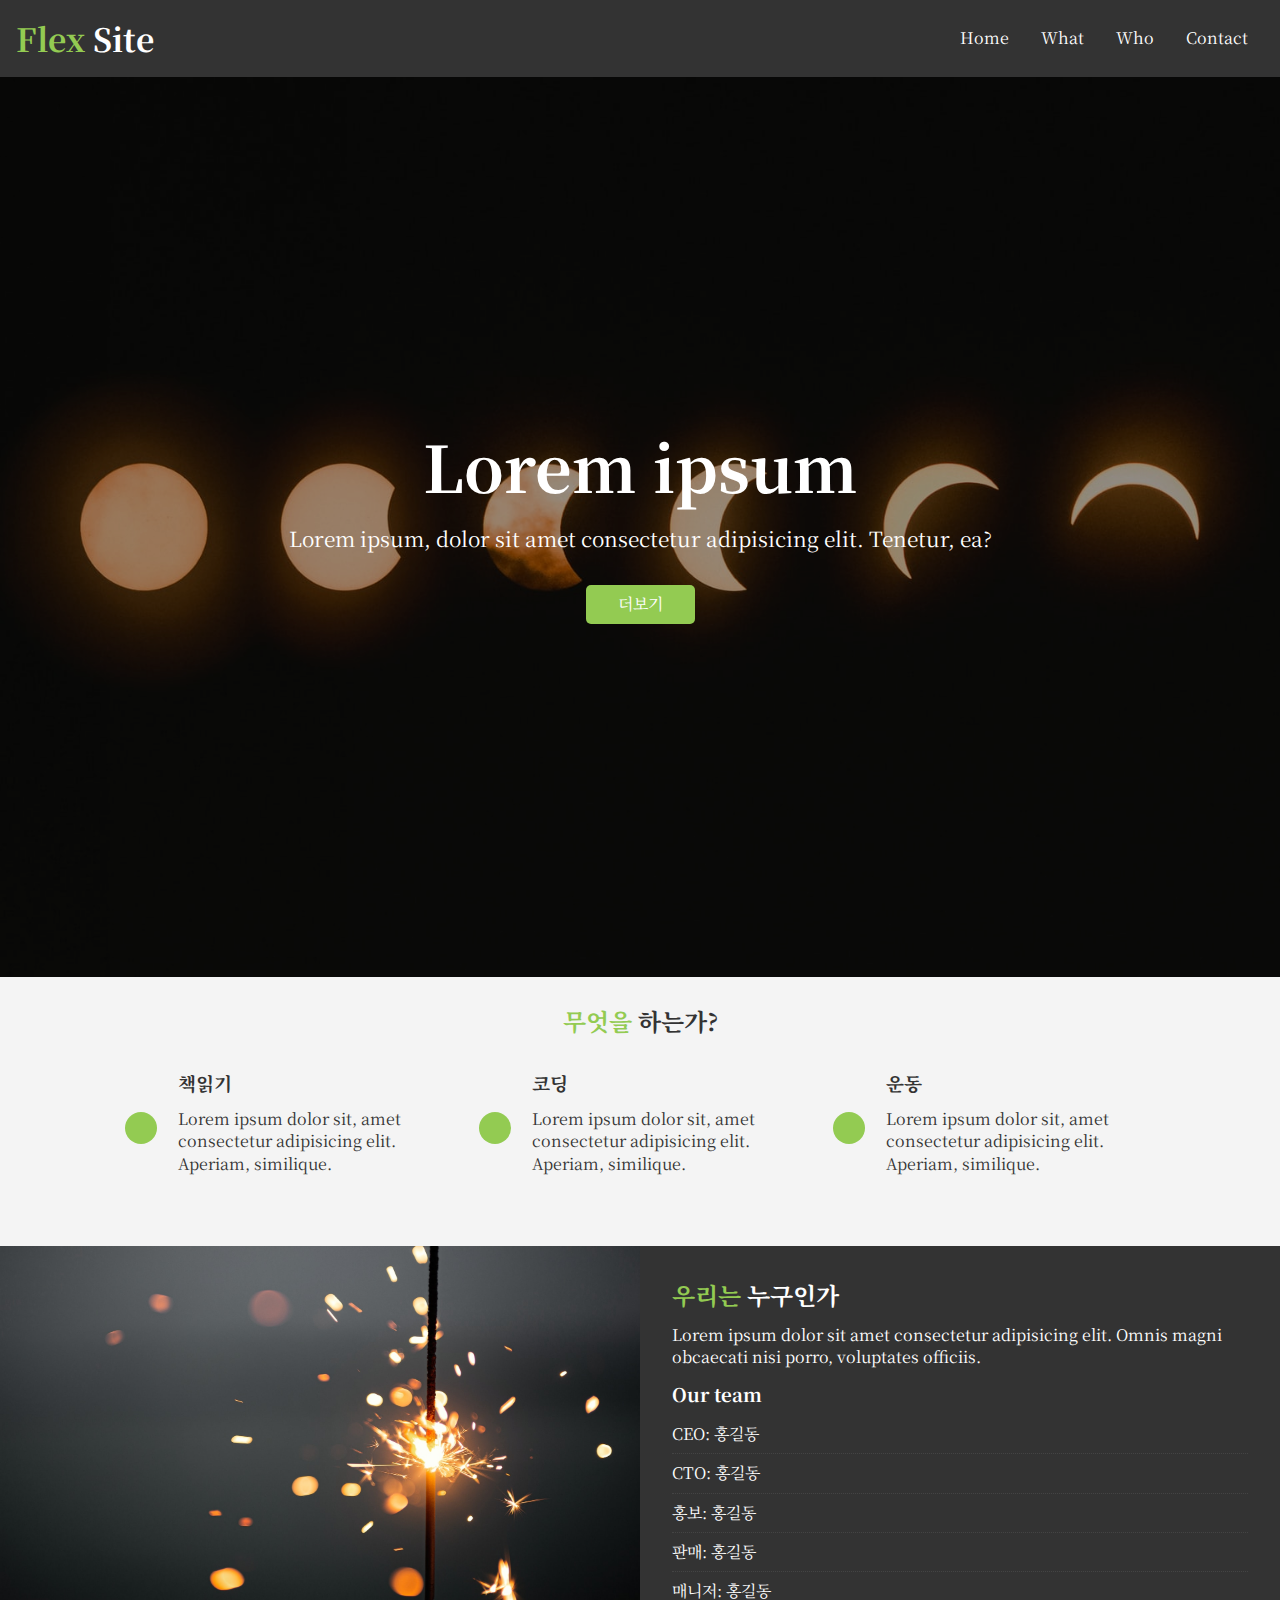
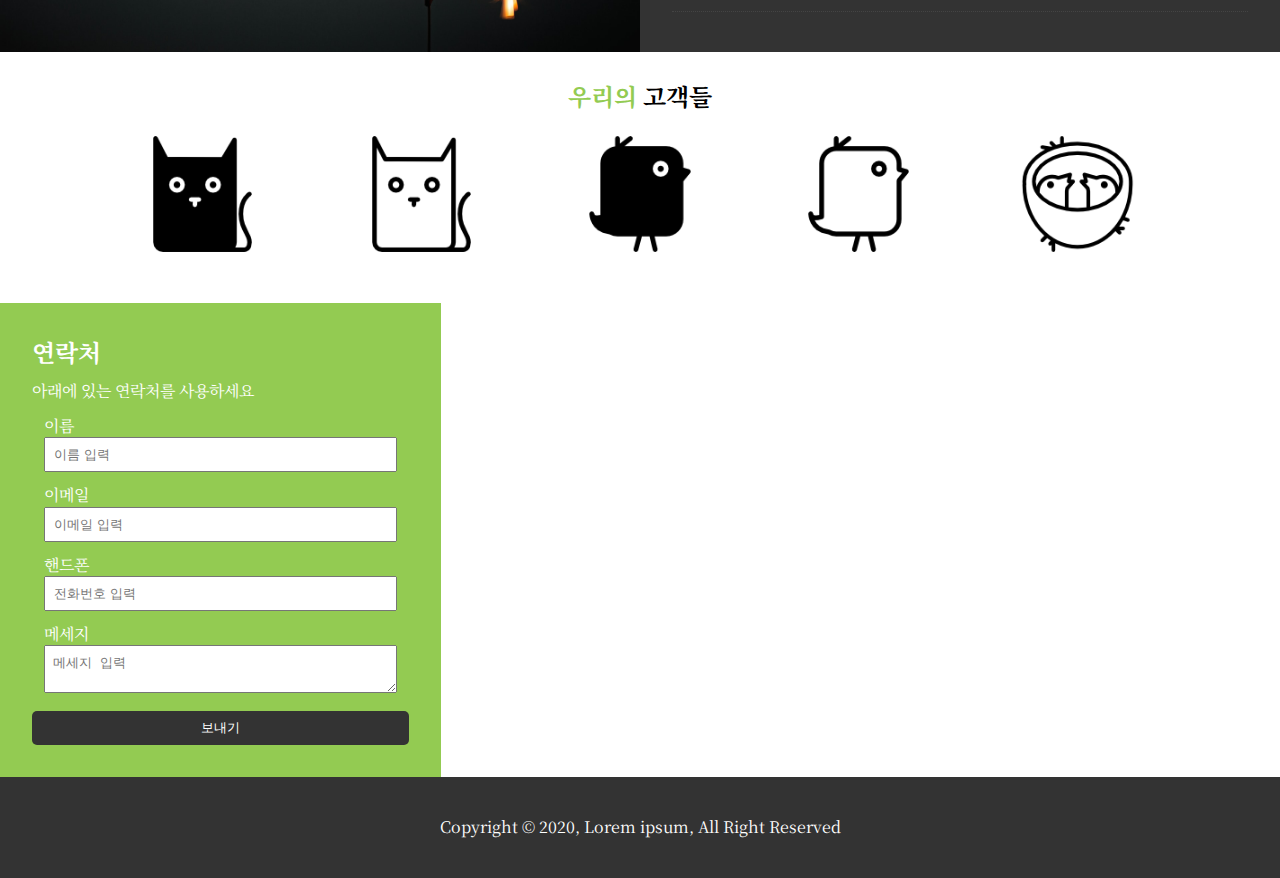
<file: index.html>
<!DOCTYPE html>
<html lang="en">
<head>
    <meta charset="UTF-8">
    <meta name="viewport" content="width=device-width, initial-scale=1.0">
    <title>Flex 사이트</title>
  
    <!-- 폰트오썸 사이트 -->
    <link rel="stylesheet" 
    href="https://cdnjs.cloudflare.com/ajax/libs/font-awesome/5.13.0/css/all.min.css" 
    integrity="sha256-h20CPZ0QyXlBuAw7A+KluUYx/3pK+c7lYEpqLTlxjYQ=" 
    crossorigin="anonymous" 
    />
    <!-- 메인 css -->
    <link rel="stylesheet" href="css/style.css">
    <link rel="stylesheet" media="screen and (max-width:768px)" href="css/mobile.css">
    <link rel="stylesheet" media="screen and (min-width:1100px)" href="css/widescreen.css">
    <link rel="shortcut icon" href="img/favi.ico" type="image/x-icon">
</head>
<body id="home">
    <!-- 메뉴바 -->
    <nav id="navbar">
        <h1 class="logo">
            <span class="text-primary">
                  <!-- flex site 글씨 -->
                <i class="fas fa-star-and-crescent"></i>Flex 
            </span>Site
        </h1>
      
        <ul>
            <li><a href=#home>Home</a></li>
            <li><a href=#what>What</a></li>
            <li><a href=#who>Who</a></li>
            <li><a href=#contact>Contact</a></li>
        </ul>
    </nav>
    <!-- 메뉴바 끝 -->

    <!-- 쇼케이스 시작 -->
    <header id="showcase">
        <div class="showcase-content">
            <h1 class="l-heading">
                Lorem ipsum
            </h1>
            <p class="lead">
                Lorem ipsum, dolor sit amet consectetur adipisicing elit. Tenetur, ea?
            </p>

            <a href="#what" class = "btn">더보기</a>
        </div>
    </header>
    <!-- 쇼케이스 끝 -->

    <!-- 섹션: 무엇을 하나 -->
    <section id="what" class ="bg-light py-1">
        <div class="container">
            <h2 class = "m-heading text-center">
                <span class="text-primary"> 무엇을 </span> 하는가?
            </h2>
            <!-- items -->
            <div class="items">
                <div class="item">
                    <i class="fas fa-book"></i>
                    <div>
                        <h3>책읽기</h3>
                        <p>Lorem ipsum dolor sit, amet consectetur adipisicing elit. Aperiam, similique.</p>
                    </div>
                </div>

                <div class="item">
                    <i class="fas fa-desktop"></i>
                    <div>
                        <h3>코딩</h3>
                        <p>Lorem ipsum dolor sit, amet consectetur adipisicing elit. Aperiam, similique.</p>
                    </div>
                </div>

                <div class="item">
                    <i class="fas fa-running"></i>
                    <div>
                        <h3>운동</h3>
                        <p>Lorem ipsum dolor sit, amet consectetur adipisicing elit. Aperiam, similique.</p>
                    </div>
                </div>
            </div>
            <!-- items -->

        </div>
    </section>
    <!-- 섹션: 무엇을 하나 끝-->

    <!-- 섹션:우리는 누구 -->
    <section id="who">
        <div class="who-img p-2"></div>
        <div class="who-text bg-dark p-2">
            <h2 class="m-heading">
                <span class="text-primary">우리는 </span>누구인가
            </h2>
            <p>Lorem ipsum dolor sit amet consectetur adipisicing elit. Omnis magni obcaecati nisi porro, voluptates officiis.</p>
            <h3>Our team</h3>
            <ul class="list">
                <li>CEO: 홍길동</li>
                <li>CTO: 홍길동</li>
                <li>홍보: 홍길동</li>
                <li>판매: 홍길동</li>
                <li>매니저: 홍길동</li>
            </ul>
        </div>
    </section>
    <!-- 섹션:우리는 누구 끝-->

    <!-- 섹션:클라이언트 -->
    <section id="clients" class="py-1">
        <div class="container">
            <h2 class="m-heading text-center">
                <span class="text-primary">우리의 </span>고객들
            </h2>
            <div class="items py-1">
                <div><img src="img/cat.png" alt="고객들"></div>
                <div><img src="img/cat2.png" alt="고객들"></div>
                <div><img src="img/pipi.png" alt="고객들"></div>
                <div><img src="img/pipiw.png" alt="고객들"></div>
                <div><img src="img/pipipi.png" alt="고객들"></div>
            </div>
        </div>
    </section>
    <!-- 섹션:클라이언트 끝-->

    <!-- 섹션:컨택트-->  
    <section id="contact">
        <div class="contact-form bg-primary p-2">
            <h2 class="m-heading">연락처</h2>
            <p>아래에 있는 연락처를 사용하세요</p>
            <form>
                <div class="form-group">
                    <label for="name">이름</label>
                    <input type="text" id="name" placeholder="이름 입력">
                </div>

                <div class="form-group">
                    <label for="name">이메일</label>
                    <input type="email" id="email" placeholder="이메일 입력">
                </div>

                <div class="form-group">
                    <label for="phones">핸드폰</label>
                    <input type="phones" id="phones" placeholder="전화번호 입력">
                </div>

                <div class="form-group">
                    <label for="name">메세지</label>
                    <textarea name="message" id="message" placeholder="메세지 입력"></textarea>
                </div>
                <input type="submit" value="보내기" class="btn btn-dark">
            </form>
        </div>
        <div class="map">
            <iframe src="https://www.google.com/maps/embed?pb=!1m18!1m12!1m3!1d2743.0169442563365!2d129.0580415703222!3d35.15624000574937!2m3!1f0!2f0!3f0!3m2!1i1024!2i768!4f13.1!3m3!1m2!1s0x3568eb6feb39fa0d%3A0x17502eaffb28a5b4!2z67aA7IKwSVTqtZDsnKHshLzthLA!5e0!3m2!1sko!2skr!4v1589246465759!5m2!1sko!2skr" width="100%" height="100%" frameborder="0" style="border:0;" allowfullscreen="" aria-hidden="false" tabindex="0"></iframe>
        </div>
    </section>
    <!-- 섹션:컨택트 끝-->
    <!-- Footer -->
    <footer class="main-footer bg-dark text-center py-1">
        <div class="container">
            <p>Copyright &copy; 2020, Lorem ipsum, All Right Reserved</p>
        </div>
    </footer>
    <!-- 제이쿼리 cdn -->
    
    <script src="https://code.jquery.com/jquery-3.5.1.min.js" integrity="sha256-9/aliU8dGd2tb6OSsuzixeV4y/faTqgFtohetphbbj0=" crossorigin="anonymous"></script>
    <script src="index.js"></script>
    <!-- 라이브러리보다 밑에 -->
</body>
</html>
</file>
<file: css/style.css>
@import url('https://fonts.googleapis.com/css2?family=Nanum+Pen+Script&family=Noto+Serif+KR:wght@300&display=swap');
/* font-family: 'Nanum Pen Script', cursive; */

/* 초기화 */
*{
  padding: 0;
  margin: 0;
  box-sizing: border-box;  
}

body{
    font-family: 'Noto Serif KR', serif;
    line-height: 1.4; 
}
a{
    text-decoration: none;
}
p{
    margin: 0.75rem 0;
}
.text-primary{
    color: #93cb52;
}

/* 메뉴바 */

#navbar{
    display: flex;
    justify-content: space-between;
    position: sticky;
    top:0;
    background-color: #333;
    color: #FFFFFF;
    z-index: 1;
    padding: 1rem;

}

#navbar ul {
    display: flex;
    align-items: center;
    list-style: none;

}

#navbar ul li a{
    color: white;
    padding: 0.75rem;
    margin: 0 0.25rem;

}
#navbar ul li a:hover{
    background-color: #93cb52;
    border-radius: 5px;
}
/* 쇼케이스 */
#showcase{
    background: #333 url(../img/moon.jpg) no-repeat center center;
    background-size: cover;
    height: 100vh;
    color: white;
    position: relative;
}
#showcase .showcase-content{
 
   display: flex;
   text-align: center;
   flex-direction: column;
   justify-content: center;
   align-items: center;
   padding: 0 2em;

   /* 오버레이 */
   position: absolute;
   top:0; /* 위쪽메뉴 */
   left: 0;
   bottom: 0;
   right: 0;
   background-color: rgba(0,0,0,0.4);
}

/* 공통클래스 */
.l-heading{
    font-size: 4rem;
    margin-bottom: 0.75rem;
    line-height: 1.1;
}
.lead{
    font-size: 1.3rem;
    margin-bottom: 2rem;
}

.btn{
    display: inline-block;
    color:white;
    background-color: #93cb52;
    padding: 0.5rem 2rem;
    border: none;
    border-radius: 5px;
}

.btn-dark{ background-color: #333;}

.container{
    max-width: 1100px;
    margin:auto;
    padding:0.2rem;
}
body::-webkit-scrollbar{display: none;}
.text-center{ text-align: center;}
.py-1{padding: 1.5rem 0;}
.py-2{padding: 2rem 0;}
.py-3{padding: 3rem 0;}

.bg-light{
    background-color: #f4f4f4;
    color:#333;
}
.bg-dark{
    background-color: #333;
    color: white;
}
.p-1{ padding: 1.5rem;}
.p-2{ padding: 2rem;}
.p-3{ padding: 3rem;}
.list{
    margin: 0.5rem 0;
    list-style: none;
}
.list li{
    padding: 0.5rem 0;
    border-bottom: #444 dotted 1px;
}
.bg-primary{
    background-color: #93cb52;
    color: white;
}
/* 공통클래스 끝*/

/* 섹션: 무엇을 하는가 */
#what .items{
    display:flex;
    padding: 1rem;
}
#what .item{
    flex:1;
    text-align: center;
    padding: 1rem;
}
#what .items .item i{
    background-color: #93cb52;
    padding: 1rem;
    border-radius: 50%;
    /* radius가 50%이면 원 */
    margin-bottom: 1rem;
}
/* 섹션: 우리는 누구 */
#who{
    display: flex;
}
#who div {
    flex:1;
}
#who .who-img{
    background: url(../img/who1.jpg);
    background-size: cover;
}
/* 섹션: 클라이언트 */
#clients .items{
    display: flex;
    justify-content: space-around;
}
#clients .items img{
    display: block;
    margin: auto;
    width:90%;
}
/* 섹션: 컨택트 */
#contact{
    display:flex;
}
#contact .map{
    flex:10;
}

#contact .contact-form{
    flex:9;
}

#contact .contact-form .form-group {
    margin: 0.75rem;
}

#contact .contact-form label {
    display:block;
}

#contact .contact-form input, #contact .contact-form textarea {
   width: 100%;   padding: 0.5rem;
}
</file>
<file: css/mobile.css>
/* 무엇을 하는가 섹션 */
#what .items {
    display: block;
    padding: 1rem;
}
/* 아이콘과 글의 위치가 flex */
#what .items .item {
    display: flex;
    text-align: left;
}
/* 아이콘 센터 맞추기 */
#what .items .item i{
   align-self: center;
   margin-right: 1.3rem;
   margin-bottom: 0; 
}
/* 메뉴바 */
@media(max-width:600px){
    #navbar{
        flex-direction: column;
        align-items: center;
    }
    #navbar .logo{
        margin-bottom: 0.5rem;
        text-align: center;
    }
    #navbar ul{
        padding: 0.5rem;
    }
}

/* 우리는 누구 섹션 */

#who{
    display: block;
}

#who .who-img{
    display: none;
}

/* 컨택트 섹션 */
#contact{
    flex-direction: column;
}

#contact .map{
    height: 200px;
    border-top: 4px solid #333;
}

/* 제목사이즈 */
.l-heading{
    font-size: 3rem;
}
.lead{
    font-size: 1rem;
}

#showcase{
    margin-top: -2rem;
}

@media(max-height:568px){
    #showcase{
        margin-top: -3rem;
    }
}
</file>
<file: css/widescreen.css>
/* *{
    display: none;
} widescreen크기가 되면 안 보임*/

/* 무엇을 하는가 섹션 */

/* 아이콘과 글의 위치가 flex */
#what .items .item {
    display: flex;
    text-align: left;
}
/* 아이콘 센터 맞추기 */
#what .items .item i{
   align-self: center;
   margin-right: 1.3rem;
   margin-bottom: 0; 
}
/* 컨택트섹션의 지도 크기를 넓게 */
#contact .map {
    flex:20;
}
</file>
